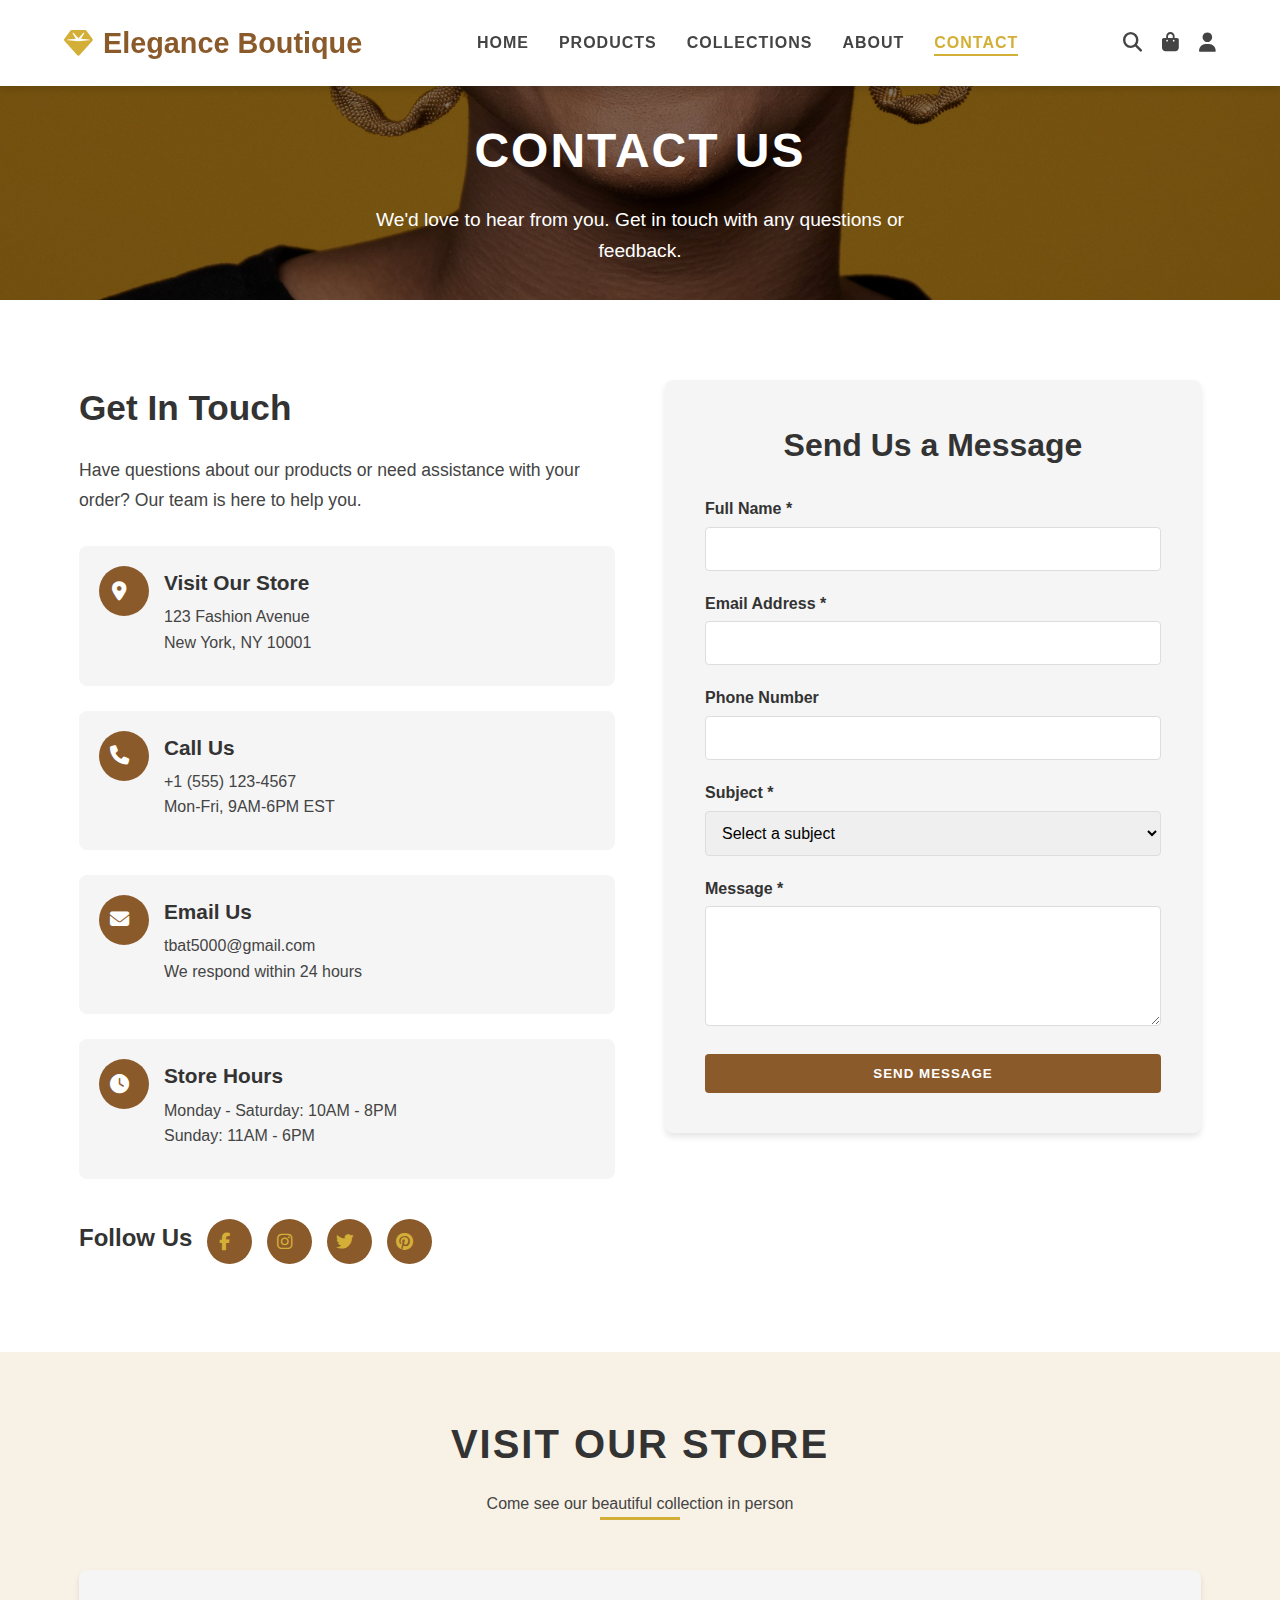
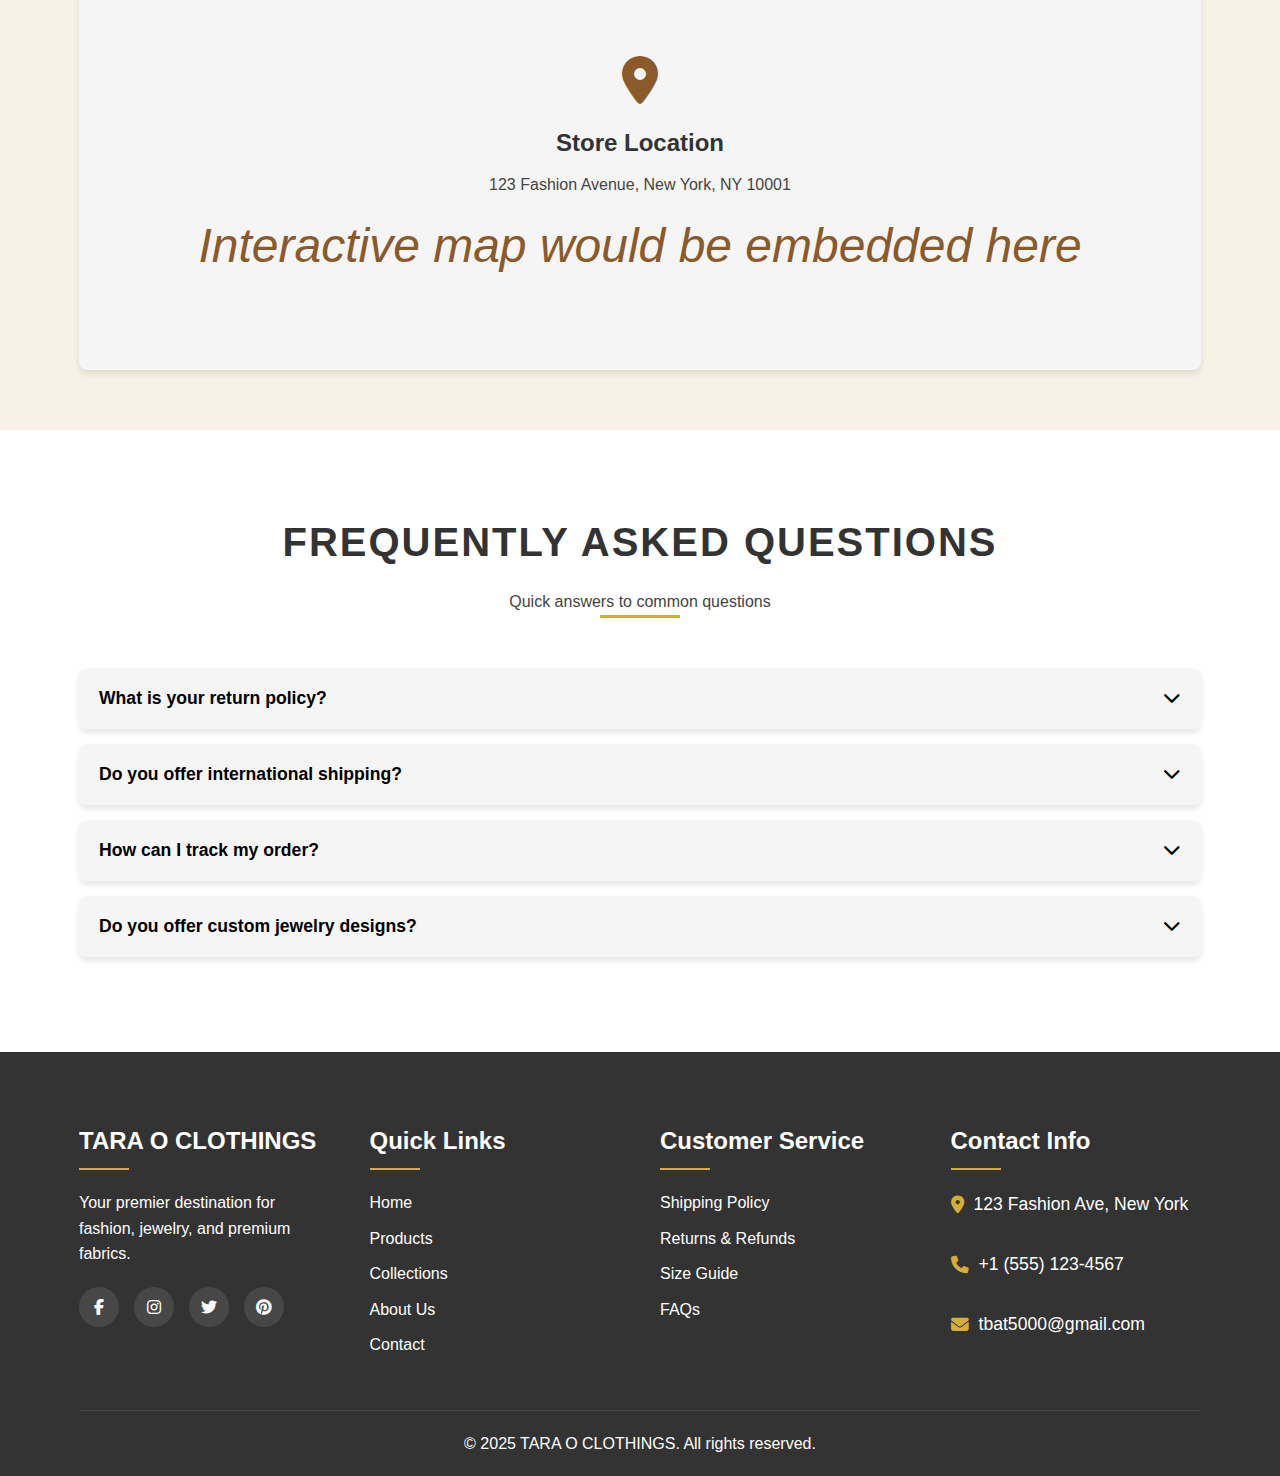
<file: elegance-boutique/contact.html>
<!DOCTYPE html>
<html lang="en">
<head>
    <meta charset="UTF-8">
    <meta name="viewport" content="width=device-width, initial-scale=1.0">
    <title>Contact Us |  TARA O CLOTHINGS</title>
    <link rel="stylesheet" href="css/style.css">
    <link rel="stylesheet" href="css/responsive.css">
    <link rel="stylesheet" href="https://cdnjs.cloudflare.com/ajax/libs/font-awesome/6.4.0/css/all.min.css">
    <style>
        /* Additional styles for contact page */
        .page-header {
            /* Use an existing image from images/ for the contact page hero */
            background: linear-gradient(rgba(0, 0, 0, 0.5), rgba(0, 0, 0, 0.5)), 
                        url('images/image_3.jpg') no-repeat center center/cover;
            height: 300px;
            display: flex;
            align-items: center;
            text-align: center;
            color: var(--light-color);
            padding-top: 80px;
        }

        .page-header h1 {
            font-size: 3rem;
            margin-bottom: 15px;
            text-transform: uppercase;
            letter-spacing: 2px;
        }

        .page-header p {
            font-size: 1.2rem;
            max-width: 600px;
            margin: 0 auto;
        }

        .contact-main {
            padding: 80px 0;
        }

        .contact-container {
            display: grid;
            grid-template-columns: 1fr 1fr;
            gap: 50px;
            align-items: start;
        }

        .contact-info h2 {
            font-size: 2.2rem;
            margin-bottom: 20px;
            color: var(--dark-color);
        }

        .contact-info > p {
            margin-bottom: 30px;
            font-size: 1.1rem;
            line-height: 1.7;
        }

        .contact-details {
            margin-bottom: 40px;
        }

        .contact-item {
            display: flex;
            align-items: flex-start;
            margin-bottom: 25px;
            padding: 20px;
            background: var(--gray-color);
            border-radius: 8px;
            transition: var(--transition);
        }

        .contact-item:hover {
            transform: translateY(-5px);
            box-shadow: var(--shadow);
        }

        .contact-icon {
            width: 50px;
            height: 50px;
            background: var(--primary-color);
            border-radius: 50%;
            display: flex;
            align-items: center;
            justify-content: center;
            margin-right: 15px;
            flex-shrink: 0;
        }

        .contact-icon i {
            color: var(--light-color);
            font-size: 1.2rem;
        }

        .contact-text h3 {
            font-size: 1.3rem;
            margin-bottom: 5px;
            color: var(--dark-color);
        }

        .contact-text p {
            color: var(--text-color);
            line-height: 1.6;
        }

        .social-links h3 {
            font-size: 1.5rem;
            margin-bottom: 15px;
            color: var(--dark-color);
        }

        .social-icons {
            display: flex;
            gap: 15px;
        }

        .social-icons a {
            display: flex;
            align-items: center;
            justify-content: center;
            width: 45px;
            height: 45px;
            background: var(--primary-color);
            color: var(--light-color);
            border-radius: 50%;
            transition: var(--transition);
            font-size: 1.1rem;
        }

        .social-icons a:hover {
            background: var(--secondary-color);
            transform: translateY(-3px);
        }

        .contact-form-container {
            background: var(--gray-color);
            padding: 40px;
            border-radius: 8px;
            box-shadow: var(--shadow);
        }

        .contact-form-container h2 {
            font-size: 2rem;
            margin-bottom: 25px;
            color: var(--dark-color);
            text-align: center;
        }

        .form-group {
            margin-bottom: 20px;
        }

        .form-group label {
            display: block;
            margin-bottom: 8px;
            font-weight: 600;
            color: var(--dark-color);
        }

        .form-group input,
        .form-group textarea,
        .form-group select {
            width: 100%;
            padding: 12px 15px;
            border: 1px solid #ddd;
            border-radius: 4px;
            font-family: inherit;
            font-size: 1rem;
            transition: var(--transition);
        }

        .form-group input:focus,
        .form-group textarea:focus,
        .form-group select:focus {
            outline: none;
            border-color: var(--primary-color);
            box-shadow: 0 0 0 2px rgba(139, 90, 43, 0.1);
        }

        .form-group textarea {
            resize: vertical;
            min-height: 120px;
        }

        .error {
            color: #d32f2f;
            font-size: 0.9rem;
            margin-top: 5px;
            display: none;
        }

        .map-section {
            padding: 60px 0;
            background: var(--accent-color);
        }

        .map-container {
            border-radius: 8px;
            overflow: hidden;
            box-shadow: var(--shadow);
            height: 400px;
            background: var(--gray-color);
            display: flex;
            align-items: center;
            justify-content: center;
        }

        .map-placeholder {
            text-align: center;
            padding: 40px;
        }

        .map-placeholder i {
            font-size: 3rem;
            color: var(--primary-color);
            margin-bottom: 20px;
        }

        .map-placeholder h3 {
            font-size: 1.5rem;
            margin-bottom: 10px;
            color: var(--dark-color);
        }

        .faq-section {
            padding: 80px 0;
        }

        .faq-item {
            background: var(--light-color);
            border-radius: 8px;
            margin-bottom: 15px;
            box-shadow: var(--shadow);
            overflow: hidden;
        }

        .faq-question {
            padding: 20px;
            background: var(--gray-color);
            border: none;
            width: 100%;
            text-align: left;
            font-size: 1.1rem;
            font-weight: 600;
            cursor: pointer;
            display: flex;
            justify-content: space-between;
            align-items: center;
            transition: var(--transition);
        }

        .faq-question:hover {
            background: var(--primary-color);
            color: var(--light-color);
        }

        .faq-answer {
            padding: 0 20px;
            max-height: 0;
            overflow: hidden;
            transition: max-height 0.3s ease, padding 0.3s ease;
        }

        .faq-answer.active {
            padding: 20px;
            max-height: 200px;
        }

        @media (max-width: 768px) {
            .contact-container {
                grid-template-columns: 1fr;
                gap: 30px;
            }
            
            .page-header h1 {
                font-size: 2.2rem;
            }
            
            .contact-form-container {
                padding: 25px;
            }
            
            .contact-item {
                flex-direction: column;
                text-align: center;
            }
            
            .contact-icon {
                margin-right: 0;
                margin-bottom: 15px;
            }
        }
    </style>
</head>
<body>
    <!-- Header -->
    <header id="header">
        <div class="container header-container">
            <a href="index.html" class="logo">
                <i class="fas fa-gem"></i> Elegance Boutique
            </a>
            
            <div class="menu-toggle" id="menuToggle">
                <i class="fas fa-bars"></i>
            </div>
            
            <nav id="nav">
                <ul>
                    <li><a href="index.html">Home</a></li>
                    <li><a href="products.html">Products</a></li>
                    <li><a href="collections.html">Collections</a></li>
                    <li><a href="about.html">About</a></li>
                    <li><a href="contact.html" class="active">Contact</a></li>
                </ul>
            </nav>
            
            <div class="nav-icons">
                <a href="#"><i class="fas fa-search"></i></a>
                <a href="#"><i class="fas fa-shopping-bag"></i></a>
                <a href="#"><i class="fas fa-user"></i></a>
            </div>
        </div>
    </header>

    <!-- Page Header -->
    <section class="page-header">
        <div class="container">
            <h1>Contact Us</h1>
            <p>We'd love to hear from you. Get in touch with any questions or feedback.</p>
        </div>
    </section>

    <!-- Contact Section -->
    <section class="contact-main">
        <div class="container">
            <div class="contact-container">
                <div class="contact-info fade-in">
                    <h2>Get In Touch</h2>
                    <p>Have questions about our products or need assistance with your order? Our team is here to help you.</p>
                    
                    <div class="contact-details">
                        <div class="contact-item">
                            <div class="contact-icon">
                                <i class="fas fa-map-marker-alt"></i>
                            </div>
                            <div class="contact-text">
                                <h3>Visit Our Store</h3>
                                <p>123 Fashion Avenue<br>New York, NY 10001</p>
                            </div>
                        </div>
                        
                        <div class="contact-item">
                            <div class="contact-icon">
                                <i class="fas fa-phone"></i>
                            </div>
                            <div class="contact-text">
                                <h3>Call Us</h3>
                                <p>+1 (555) 123-4567<br>Mon-Fri, 9AM-6PM EST</p>
                            </div>
                        </div>
                        
                        <div class="contact-item">
                            <div class="contact-icon">
                                <i class="fas fa-envelope"></i>
                            </div>
                            <div class="contact-text">
                                <h3>Email Us</h3>
                                <p>tbat5000@gmail.com<br>We respond within 24 hours</p>
                            </div>
                        </div>
                        
                        <div class="contact-item">
                            <div class="contact-icon">
                                <i class="fas fa-clock"></i>
                            </div>
                            <div class="contact-text">
                                <h3>Store Hours</h3>
                                <p>Monday - Saturday: 10AM - 8PM<br>Sunday: 11AM - 6PM</p>
                            </div>
                        </div>
                    </div>
                    
                    <div class="social-links">
                        <h3>Follow Us</h3>
                        <div class="social-icons">
                            <a href="#"><i class="fab fa-facebook-f"></i></a>
                            <a href="#"><i class="fab fa-instagram"></i></a>
                            <a href="#"><i class="fab fa-twitter"></i></a>
                            <a href="#"><i class="fab fa-pinterest"></i></a>
                        </div>
                    </div>
                </div>
                
                <div class="contact-form-container fade-in">
                    <h2>Send Us a Message</h2>
                    <form class="contact-form" id="contactForm">
                        <div class="form-group">
                            <label for="name">Full Name *</label>
                            <input type="text" id="name" name="name" required>
                            <div class="error" id="nameError">Please enter your full name</div>
                        </div>
                        
                        <div class="form-group">
                            <label for="email">Email Address *</label>
                            <input type="email" id="email" name="email" required>
                            <div class="error" id="emailError">Please enter a valid email address</div>
                        </div>
                        
                        <div class="form-group">
                            <label for="phone">Phone Number</label>
                            <input type="tel" id="phone" name="phone">
                        </div>
                        
                        <div class="form-group">
                            <label for="subject">Subject *</label>
                            <select id="subject" name="subject" required>
                                <option value="">Select a subject</option>
                                <option value="general">General Inquiry</option>
                                <option value="product">Product Question</option>
                                <option value="order">Order Support</option>
                                <option value="wholesale">Wholesale Inquiry</option>
                                <option value="other">Other</option>
                            </select>
                            <div class="error" id="subjectError">Please select a subject</div>
                        </div>
                        
                        <div class="form-group">
                            <label for="message">Message *</label>
                            <textarea id="message" name="message" rows="5" required></textarea>
                            <div class="error" id="messageError">Please enter your message</div>
                        </div>
                        
                        <button type="submit" class="btn btn-primary" style="width: 100%;">Send Message</button>
                    </form>
                </div>
            </div>
        </div>
    </section>

    <!-- Map Section -->
    <section class="map-section">
        <div class="container">
            <div class="section-title">
                <h2>Visit Our Store</h2>
                <p>Come see our beautiful collection in person</p>
            </div>
            <div class="map-container">
                <div class="map-placeholder">
                    <i class="fas fa-map-marker-alt"></i>
                    <h3>Store Location</h3>
                    <p>123 Fashion Avenue, New York, NY 10001</p>
                    <p style="margin-top: 10px; font-size: 0.9rem; color: var(--text-color);">
                        <i>Interactive map would be embedded here</i>
                    </p>
                </div>
            </div>
        </div>
    </section>

    <!-- FAQ Section -->
    <section class="faq-section">
        <div class="container">
            <div class="section-title">
                <h2>Frequently Asked Questions</h2>
                <p>Quick answers to common questions</p>
            </div>
            
            <div class="faq-list">
                <div class="faq-item">
                    <button class="faq-question">
                        What is your return policy?
                        <i class="fas fa-chevron-down"></i>
                    </button>
                    <div class="faq-answer">
                        <p>We offer a 30-day return policy for all unused items in their original packaging. Jewelry must be in unworn condition with all tags attached.</p>
                    </div>
                </div>
                
                <div class="faq-item">
                    <button class="faq-question">
                        Do you offer international shipping?
                        <i class="fas fa-chevron-down"></i>
                    </button>
                    <div class="faq-answer">
                        <p>Yes, we ship to over 50 countries worldwide. Shipping costs and delivery times vary by location. Please check our shipping policy for details.</p>
                    </div>
                </div>
                
                <div class="faq-item">
                    <button class="faq-question">
                        How can I track my order?
                        <i class="fas fa-chevron-down"></i>
                    </button>
                    <div class="faq-answer">
                        <p>Once your order ships, you'll receive a tracking number via email. You can also track your order by logging into your account on our website.</p>
                    </div>
                </div>
                
                <div class="faq-item">
                    <button class="faq-question">
                        Do you offer custom jewelry designs?
                        <i class="fas fa-chevron-down"></i>
                    </button>
                    <div class="faq-answer">
                        <p>Yes! We work with talented artisans to create custom jewelry pieces. Please contact our design team to discuss your vision and requirements.</p>
                    </div>
                </div>
            </div>
        </div>
    </section>

    <!-- Footer -->
    <footer>
        <div class="container">
            <div class="footer-content">
                <div class="footer-column">
                    <h3>TARA O CLOTHINGS</h3>
                    <p>Your premier destination for fashion, jewelry, and premium fabrics.</p>
                    <div class="social-links">
                        <a href="#"><i class="fab fa-facebook-f"></i></a>
                        <a href="#"><i class="fab fa-instagram"></i></a>
                        <a href="#"><i class="fab fa-twitter"></i></a>
                        <a href="#"><i class="fab fa-pinterest"></i></a>
                    </div>
                </div>
                
                <div class="footer-column">
                    <h3>Quick Links</h3>
                    <ul class="footer-links">
                        <li><a href="index.html">Home</a></li>
                        <li><a href="products.html">Products</a></li>
                        <li><a href="collections.html">Collections</a></li>
                        <li><a href="about.html">About Us</a></li>
                        <li><a href="contact.html">Contact</a></li>
                    </ul>
                </div>
                
                <div class="footer-column">
                    <h3>Customer Service</h3>
                    <ul class="footer-links">
                        <li><a href="#">Shipping Policy</a></li>
                        <li><a href="#">Returns & Refunds</a></li>
                        <li><a href="#">Size Guide</a></li>
                        <li><a href="#">FAQs</a></li>
                    </ul>
                </div>
                
                <div class="footer-column">
                    <h3>Contact Info</h3>
                    <div class="contact-info">
                        <p><i class="fas fa-map-marker-alt"></i> 123 Fashion Ave, New York</p>
                        <p><i class="fas fa-phone"></i> +1 (555) 123-4567</p>
                        <p><i class="fas fa-envelope"></i> tbat5000@gmail.com</p>
                    </div>
                </div>
            </div>
            
            <div class="footer-bottom">
                <p>&copy; 2025 TARA O CLOTHINGS. All rights reserved.</p>
            </div>
        </div>
    </footer>

    <script src="js/main.js"></script>
    <script src="js/animations.js"></script>
    <script src="js/form-validation.js"></script>
    
    <script>
        // FAQ Toggle functionality
        document.addEventListener('DOMContentLoaded', function() {
            const faqQuestions = document.querySelectorAll('.faq-question');
            
            faqQuestions.forEach(question => {
                question.addEventListener('click', function() {
                    const answer = this.nextElementSibling;
                    const isActive = answer.classList.contains('active');
                    
                    // Close all answers
                    document.querySelectorAll('.faq-answer').forEach(ans => {
                        ans.classList.remove('active');
                    });
                    
                    // Reset all icons
                    document.querySelectorAll('.faq-question i').forEach(icon => {
                        icon.className = 'fas fa-chevron-down';
                    });
                    
                    // If this answer wasn't active, open it
                    if (!isActive) {
                        answer.classList.add('active');
                        this.querySelector('i').className = 'fas fa-chevron-up';
                    }
                });
            });
        });
    </script>
</body>
</html>
</file>
<file: elegance-boutique/css/style.css>
/* CSS Variables */
:root {
    --primary-color: #8b5a2b;
    --secondary-color: #d4af37;
    --accent-color: #f8f1e5;
    --dark-color: #333;
    --light-color: #fff;
    --gray-color: #f5f5f5;
    --text-color: #444;
    --shadow: 0 4px 6px rgba(0, 0, 0, 0.1);
    --transition: all 0.3s ease;
}

/* Reset and Base Styles */
* {
    margin: 0;
    padding: 0;
    box-sizing: border-box;
}

html {
    scroll-behavior: smooth;
}

body {
    font-family: 'Segoe UI', Tahoma, Geneva, Verdana, sans-serif;
    line-height: 1.6;
    color: var(--text-color);
    background-color: var(--light-color);
}

a {
    text-decoration: none;
    color: inherit;
}

ul {
    list-style: none;
}

img {
    max-width: 100%;
    height: auto;
}

.container {
    width: 90%;
    max-width: 1200px;
    margin: 0 auto;
    padding: 0 15px;
}

.btn {
    display: inline-block;
    padding: 12px 25px;
    border: none;
    border-radius: 4px;
    cursor: pointer;
    transition: var(--transition);
    font-weight: 600;
    text-transform: uppercase;
    letter-spacing: 1px;
}

.btn-primary {
    background-color: var(--primary-color);
    color: var(--light-color);
}

.btn-primary:hover {
    background-color: var(--secondary-color);
    transform: translateY(-3px);
    box-shadow: var(--shadow);
}

.btn-secondary {
    background-color: transparent;
    color: var(--primary-color);
    border: 2px solid var(--primary-color);
}

.btn-secondary:hover {
    background-color: var(--primary-color);
    color: var(--light-color);
}

.section-title {
    text-align: center;
    margin-bottom: 50px;
    position: relative;
}

.section-title h2 {
    font-size: 2.5rem;
    color: var(--dark-color);
    margin-bottom: 15px;
    text-transform: uppercase;
    letter-spacing: 2px;
}

.section-title::after {
    content: '';
    display: block;
    width: 80px;
    height: 3px;
    background-color: var(--secondary-color);
    margin: 0 auto;
}

.text-center {
    text-align: center;
}

/* Header Styles */
header {
    background-color: var(--light-color);
    box-shadow: var(--shadow);
    position: fixed;
    width: 100%;
    top: 0;
    z-index: 1000;
    transition: var(--transition);
}

header.scrolled {
    padding: 10px 0;
    background-color: rgba(255, 255, 255, 0.95);
}

.header-container {
    display: flex;
    justify-content: space-between;
    align-items: center;
    padding: 20px 0;
}

.logo {
    font-size: 1.8rem;
    font-weight: 700;
    color: var(--primary-color);
    display: flex;
    align-items: center;
}

.logo i {
    margin-right: 10px;
    color: var(--secondary-color);
}

nav ul {
    display: flex;
}

nav ul li {
    margin-left: 30px;
}

nav ul li a {
    font-weight: 600;
    text-transform: uppercase;
    letter-spacing: 1px;
    transition: var(--transition);
    position: relative;
}

nav ul li a:hover,
nav ul li a.active {
    color: var(--secondary-color);
}

nav ul li a::after {
    content: '';
    position: absolute;
    bottom: -5px;
    left: 0;
    width: 0;
    height: 2px;
    background-color: var(--secondary-color);
    transition: var(--transition);
}

nav ul li a:hover::after,
nav ul li a.active::after {
    width: 100%;
}

.nav-icons {
    display: flex;
    align-items: center;
}

.nav-icons a {
    margin-left: 20px;
    font-size: 1.2rem;
    transition: var(--transition);
}

.nav-icons a:hover {
    color: var(--secondary-color);
}

.menu-toggle {
    display: none;
    font-size: 1.5rem;
    cursor: pointer;
}

/* Hero Section */
.hero {
    height: 100vh;
    /* Use a valid existing image in images/ for the hero background */
    background: linear-gradient(rgba(0, 0, 0, 0.5), rgba(0, 0, 0, 0.5)), url('../images/image_3.jpg') no-repeat center center/cover;
    display: flex;
    align-items: center;
    text-align: center;
    color: var(--light-color);
    padding-top: 80px;
}

.hero-content {
    max-width: 800px;
    margin: 0 auto;
}

.hero-content h1 {
    font-size: 3.5rem;
    margin-bottom: 20px;
    text-transform: uppercase;
    letter-spacing: 3px;
}

.hero-content p {
    font-size: 1.2rem;
    margin-bottom: 30px;
    max-width: 600px;
    margin-left: auto;
    margin-right: auto;
}

/* Featured Products */
.featured-products {
    padding: 100px 0;
    background-color: var(--gray-color);
}

.products-grid {
    display: grid;
    grid-template-columns: repeat(auto-fill, minmax(280px, 1fr));
    gap: 30px;
    margin-bottom: 50px;
}

.product-card {
    background-color: var(--light-color);
    border-radius: 8px;
    overflow: hidden;
    box-shadow: var(--shadow);
    transition: var(--transition);
}

.product-card:hover {
    transform: translateY(-10px);
    box-shadow: 0 10px 20px rgba(0, 0, 0, 0.1);
}

.product-img {
    height: 250px;
    overflow: hidden;
}

.product-img img {
    width: 100%;
    height: 100%;
    object-fit: cover;
    transition: var(--transition);
}

.product-card:hover .product-img img {
    transform: scale(1.1);
}

.product-info {
    padding: 20px;
}

.product-info h3 {
    font-size: 1.3rem;
    margin-bottom: 10px;
}

.product-info p {
    color: var(--primary-color);
    font-weight: 600;
    font-size: 1.1rem;
    margin-bottom: 15px;
}

/* Newsletter Section */
.newsletter {
    padding: 80px 0;
    background-color: var(--accent-color);
}

.newsletter-content {
    text-align: center;
    max-width: 600px;
    margin: 0 auto;
}

.newsletter-content h2 {
    font-size: 2.2rem;
    margin-bottom: 15px;
    color: var(--dark-color);
}

.newsletter-content p {
    margin-bottom: 30px;
}

.newsletter-form {
    display: flex;
    max-width: 500px;
    margin: 0 auto;
}

.newsletter-form input {
    flex: 1;
    padding: 12px 15px;
    border: 1px solid #ddd;
    border-radius: 4px 0 0 4px;
    font-family: inherit;
}

.newsletter-form button {
    border-radius: 0 4px 4px 0;
}

/* Footer */
footer {
    background-color: var(--dark-color);
    color: var(--light-color);
    padding: 70px 0 20px;
}

.footer-content {
    display: grid;
    grid-template-columns: repeat(auto-fit, minmax(250px, 1fr));
    gap: 40px;
    margin-bottom: 40px;
}

.footer-column h3 {
    font-size: 1.5rem;
    margin-bottom: 20px;
    position: relative;
    padding-bottom: 10px;
}

.footer-column h3::after {
    content: '';
    position: absolute;
    bottom: 0;
    left: 0;
    width: 50px;
    height: 2px;
    background-color: var(--secondary-color);
}

.footer-column p {
    margin-bottom: 20px;
}

.footer-links li {
    margin-bottom: 10px;
}

.footer-links a {
    transition: var(--transition);
}

.footer-links a:hover {
    color: var(--secondary-color);
    padding-left: 5px;
}

.contact-info p {
    display: flex;
    align-items: center;
    margin-bottom: 10px;
}

.contact-info i {
    margin-right: 10px;
    color: var(--secondary-color);
}

.social-links {
    display: flex;
    gap: 15px;
}

/* Team and story image sizing: keep images smaller, consistent, and cropped */
.team-grid {
    display: grid;
    grid-template-columns: repeat(auto-fit, minmax(240px, 1fr));
    gap: 30px;
}

.team-member .member-photo {
    height: 220px; /* fixed display height for team photos */
    overflow: hidden;
    border-radius: 8px;
}

.team-member .member-photo img {
    width: 100%;
    height: 100%;
    object-fit: cover; /* crop to fill the area */
    display: block;
}

.story-image {
    max-width: 600px;
}

.story-image img {
    width: 100%;
    max-height: 380px; /* limit height for consistency */
    object-fit: cover;
    border-radius: 8px;
    display: block;
}

/* General safety: ensure large images don't overflow containers */
.our-team img, .about-story img {
    max-width: 100%;
    height: auto;
}

.social-links a {
    display: flex;
    align-items: center;
    justify-content: center;
    width: 40px;
    height: 40px;
    background-color: rgba(255, 255, 255, 0.1);
    border-radius: 50%;
    transition: var(--transition);
}

.social-links a:hover {
    background-color: var(--secondary-color);
    transform: translateY(-5px);
}

.footer-bottom {
    text-align: center;
    padding-top: 20px;
    border-top: 1px solid rgba(255, 255, 255, 0.1);
}

/* Animation Classes */
.fade-in {
    opacity: 0;
    transform: translateY(30px);
    transition: opacity 0.6s ease, transform 0.6s ease;
}

.fade-in.visible {
    opacity: 1;
    transform: translateY(0);
}

/* Form Validation Styles */
.error {
    color: #d32f2f;
    font-size: 0.9rem;
    margin-top: 5px;
    display: none;
}

.error-input {
    border-color: #d32f2f !important;
    background-color: #ffebee;
}

.form-group {
    margin-bottom: 20px;
}

.form-group label {
    display: block;
    margin-bottom: 5px;
    font-weight: 600;
    color: #333;
}

.form-group input,
.form-group textarea,
.form-group select {
    width: 100%;
    padding: 12px;
    border: 1px solid #ddd;
    border-radius: 4px;
    font-family: inherit;
    transition: border-color 0.3s ease;
}

.form-group input:focus,
.form-group textarea:focus,
.form-group select:focus {
    outline: none;
    border-color: var(--primary-color);
}

.inline-error {
    color: #d32f2f;
    font-size: 0.9rem;
    margin-top: 5px;
}

/* Success Message Animation */
@keyframes slideIn {
    from { transform: translateX(100%); opacity: 0; }
    to { transform: translateX(0); opacity: 1; }
}

#successMessage {
    position: fixed;
    top: 100px;
    right: 20px;
    background: #4CAF50;
    color: white;
    padding: 15px 20px;
    border-radius: 4px;
    box-shadow: 0 4px 6px rgba(0,0,0,0.1);
    z-index: 10000;
    max-width: 300px;
    animation: slideIn 0.3s ease;
}
</file>
<file: elegance-boutique/css/responsive.css>
/* Responsive Design */
@media (max-width: 992px) {
    .section-title h2 {
        font-size: 2.2rem;
    }
    
    .hero-content h1 {
        font-size: 2.8rem;
    }
    
    .newsletter-form {
        flex-direction: column;
    }
    
    .newsletter-form input {
        border-radius: 4px;
        margin-bottom: 10px;
    }
    
    .newsletter-form button {
        border-radius: 4px;
        width: 100%;
    }
}

@media (max-width: 768px) {
    .menu-toggle {
        display: block;
    }

    nav {
        position: absolute;
        top: 100%;
        left: 0;
        width: 100%;
        background-color: var(--light-color);
        box-shadow: var(--shadow);
        padding: 0;
        max-height: 0;
        overflow: hidden;
        transition: var(--transition);
    }

    nav.active {
        max-height: 500px;
        padding: 20px 0;
    }

    nav ul {
        flex-direction: column;
        align-items: center;
    }

    nav ul li {
        margin: 10px 0;
    }

    .hero-content h1 {
        font-size: 2.2rem;
    }
    
    .section-title h2 {
        font-size: 1.8rem;
    }
    
    .nav-icons {
        display: none;
    }
}

@media (max-width: 576px) {
    .hero-content h1 {
        font-size: 1.8rem;
    }
    
    .products-grid {
        grid-template-columns: 1fr;
    }
    
    .footer-content {
        grid-template-columns: 1fr;
    }
    
    .container {
        width: 95%;
    }
}
</file>
